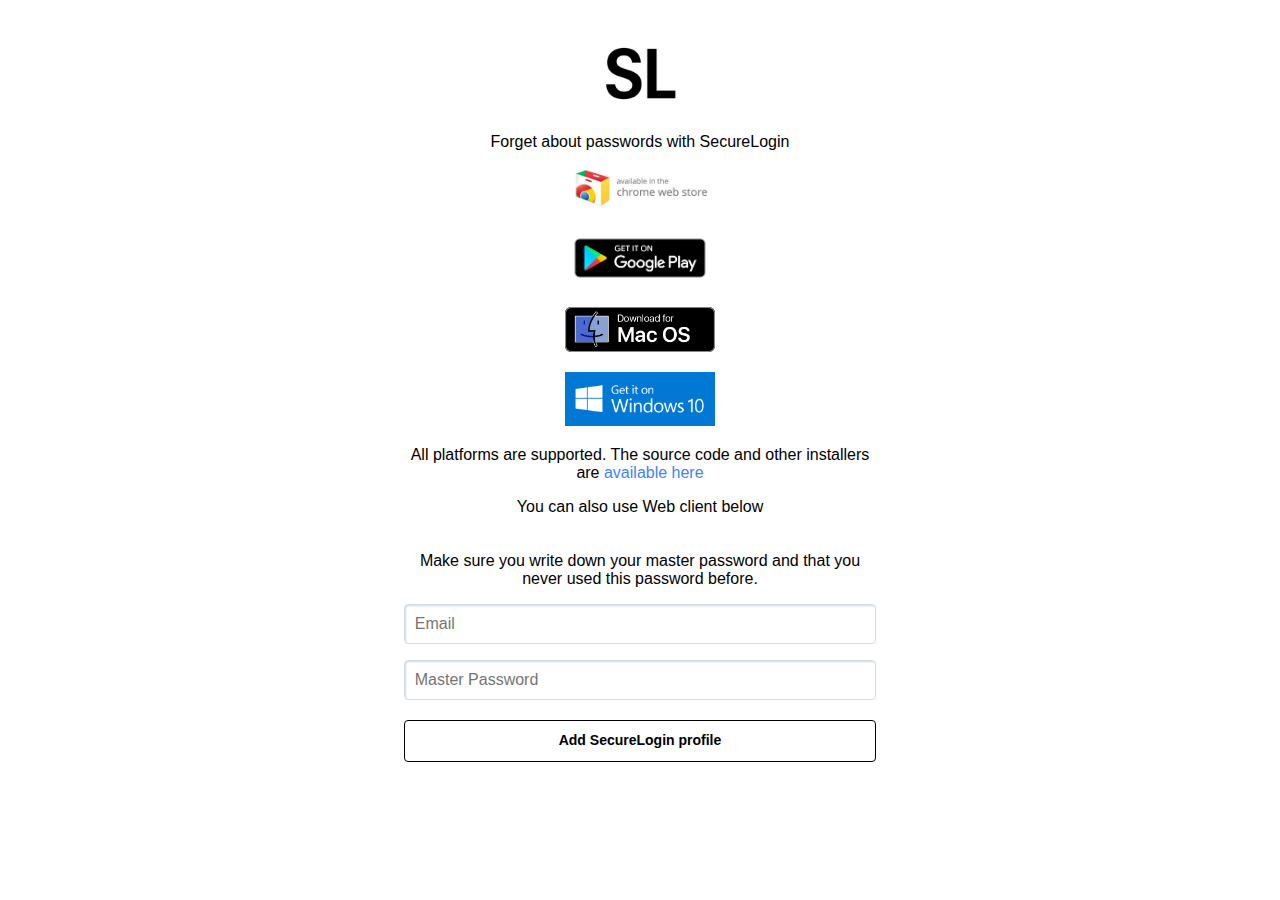
<file: index.html>
<!DOCTYPE html>
<html lang="en">

  <head>
    <title>SecureLogin</title>
    <meta charset="utf-8">

    <meta http-equiv="Content-Security-Policy" content="default-src 'self' data: gap: https://ssl.gstatic.com 'unsafe-eval'; style-src 'self' 'unsafe-inline'; media-src *; img-src * 'self' data: content:; connect-src *;">

    <meta property="og:title" content="SecureLogin" />
    <meta property="og:description" content="Decentralized Password Replacement" />
    <meta property="og:image" content="./icon-60@2x.png" />
    <link rel="apple-touch-icon" href="./icon-60@2x.png">

    <meta name="viewport" content="user-scalable=no, initial-scale=1, maximum-scale=1, minimum-scale=1, width=device-width">

    <meta name="format-detection" content="telephone=no">
    <meta name="msapplication-tap-highlight" content="no">

    <link rel="stylesheet" href="./css/layout.css">
  </head>

  <body>
    <div class="container">

      <!-- Password Generation Screen -->
      <div class="generation screen splash h">
        <img class="logo" src="./icon-60@2x.png">

        <div class="step1 h">
          <p>SecureLogin uses your password to generate a cryptographic key to your digital identity. This process is slow - to make your password harder to guess. Please keep this page open, it may take up to 20 seconds.</p>
          <div id="fountainG">
            <div id="fountainG_1" class="fountainG"></div>
            <div id="fountainG_2" class="fountainG"></div>
            <div id="fountainG_3" class="fountainG"></div>
            <div id="fountainG_4" class="fountainG"></div>
            <div id="fountainG_5" class="fountainG"></div>
            <div id="fountainG_6" class="fountainG"></div>
            <div id="fountainG_7" class="fountainG"></div>
            <div id="fountainG_8" class="fountainG"></div>
          </div>
        </div>

        <div class="step2 h">
          <p>3rd parties cannot compromise your accounts anymore without your master password. You entirely own your identity: SecureLogin is authentication without a middle man.</p>
          <p>Do you accept that <b>all accounts you used with SecureLogin will be lost if you forget your exact master password?</b></p>
          <a class="b accept-rules slbutton">Accept</a>
        </div>

        <div class="step3 h">
          <p>Here is a list of websites and apps that currently support SecureLogin. Ask admins of websites you like to add SecureLogin if you hate passwords just like we do.</p>
        </div>
      </div>

      <!-- Change Screen -->
      <div class="change screen h">

        <div class="settings-control-group">
          <label class="settings-control-label">New password:</label>
          <input class="settings-control-input newpw">
          <br>

          <small>We prefilled it with websites you visited on this device. Make sure you didn't miss anything! You can also add most popular websites.</small>

          <textarea class="settings-control-input changefor" style="height:150px"></textarea>

          <table id="changestatus">
            
          </table>


        </div>

        <button class="b changeconfirm" style="background-color: red">Change Profile</button>
      </div>


      <!-- Authentication Screen -->
      <div class="app-auth-screen auth screen h">
        <div class="app">
          <h2 class="app-name"></h2>
        </div>

        <div class="settings-control-group">
          <label class="settings-control-label">Using profile:</label>
          <select class="settings-control-input profilelist currentlist"></select>
        </div>

        <div class="auth-data h"></div>
        <button class="b approve green">Login</button>
      </div>


      <!-- App List/Download Screen -->
      <div class="app-list-screen list screen h">
        <div class="splash add-margin">
          <img class="logo loaddev" src="./icon-60@2x.png">

          <div class="in-web">
            <p>Forget about passwords with SecureLogin</p>
            
            <p><a class="native" href="https://chrome.google.com/webstore/detail/securelogin/abpigncghjblhknbbannlhmgjpjpbajj" ><img src="img/chrometransparent.png" class="store"></a></p>

            <p><a class="native" href="https://play.google.com/store/apps/details?id=pw.securelogin" ><img src="img/googleplay.png" class="store"></a></p>

            <!--Thanks to Safari, iOS app is too hard to use
            <p><a class="native" href="https://itunes.apple.com/us/app/securelogin/id1236532215?ls=1&mt=8"><img src="img/appstore.svg" class="store"></a></p>
            -->

            <p><a href="/apps/SecureLogin-1.0.0.dmg" class="native"><img style="background:black;width:200px;border-radius:6px;" class="store" src="img/macos_badge.png">
            </a></p>

            <p><a class="native"  href="/apps/SecureLogin Setup 1.0.0.exe"><img src="img/windowsstore.png" class="store"></a></p>
         
            <p>All platforms are supported. The source code and other installers are <a href="https://github.com/sakurity/securelogin">available here</a></p>

            <p>You can also use Web client below</p>

          </div>

          <div class="settings-control-group main-form h">
            <p>Legacy Password Generator</p>
            <p style="font-size:14px">Here you can generate a password for websites that <b>don't support SecureLogin yet</b> and still rely on insecure legacy passwords</p>
            <p><input type="text" class="settings-control-input managerprovider" placeholder="Website or app name e.g. 'twitter' "></p>
            <p><input type="text" class="settings-control-input managerpassword copyable" placeholder="Click to copy the generated password"></p>
            <p class="h copymessage">Copied!</p>
            <p><a href="https://sakurity.com/securelogin">Who supports SecureLogin now?</a></p>
            <p style="font-size:14px">Follow the link to see up-to-date list of websites and apps implementing SecureLogin Protocol. Ask admin of your favorite website to support it too, it's really easy!</p>
            <label class="settings-control-label">Default profile:</label>
            <select class="settings-control-input profilelist defaultlist"></select>
            <a class="b red slbutton logoutprofile">Log out of this profile</a>

            <a class="b slbutton changeprofile">Change Password</a>
          </div>

          <div class="settings-control-group login-form">
            <p>Make sure you write down your master password and that you never used this password before.</p>
            <p><input required=true type="email" id="login" class="settings-control-input" placeholder="Email"></p>
            <input required=true type="password" id="password" class="settings-control-input" placeholder="Master Password">
            <a class="b real-sign-in slbutton">Add SecureLogin profile</a>
          </div>

          <div class="settings-control-group dev h" style="font-size:14px">
            <p>Profiles dump</p>
            <input id="secretkey" class="settings-control-input">
            <p>Bitcoin</p>
            <input id="btc" class="settings-control-input">
            <p>Mnemonic (use to import seeds)</p>
            <input id="mnemonic" class="settings-control-input">
            <p>Bitcoin Testnet</p>
            <input id="btctest" class="settings-control-input">
            <p>Litecoin</p>
            <input id="ltc" class="settings-control-input">
            <p>Ethereum</p>
            <input id="eth" class="settings-control-input">
            <p>Ripple</p>
            <input id="xrp" class="settings-control-input">
            <p>NEM</p>
            <input id="xem" class="settings-control-input">
          </div>
        </div>
      </div>

    </div>

    <div class="ios h"></div>

    <img class="h" id="ping">

    <script type="text/javascript" src="cordova.js"></script>
    <script type="text/javascript" src="js/scrypt.js"></script>
    <script type="text/javascript" src="js/main.js"></script>
  </body>

</html>
</file>
<file: css/layout.css>
.ios {
    border: 3px solid red;
    -webkit-border-radius: 300px;
    height: 100px;
    width: 100px;
    position: absolute;
    left:-50px;
    top:-50px;
    -webkit-animation: pulsate 1s ease-out;
    -webkit-animation-iteration-count: infinite; 
    opacity: 0.0
}
@-webkit-keyframes pulsate {
    0% {-webkit-transform: scale(0.1, 0.1); opacity: 0.0;}
    50% {opacity: 1.0;}
    100% {-webkit-transform: scale(1.2, 1.2); opacity: 0.0;}
}



.copymessage{
  padding: 10px;
  background: yellow;
  border-radius: 10px;
  min-width: 300px;
}

/*
.loading, .login {
  height: calc(100% - 110px);
  padding: 0;
}


.login {
  height: auto; }
  .login .please-sign-in {
    display: block;
    margin: 15px auto;
    color: #7C8185;
    font-size: 16px;
    text-align: center; }
  .login .login-form {
    background-color: #FFFFFF;
    box-shadow: inset 0px -1px 0px 0px #DEE7ED, inset 0px 1px 0px 0px #DEE7ED;
    left: 0;
    margin-top: 5px;
    width: 100%;
    padding: 15px 15px;
    box-sizing: border-box; }
    @media screen and (min-width: 480px) {
      .login .login-form {
        box-shadow: none;
        border: 1px solid #DEE7ED;
        border-radius: 4px; } }
    .login .login-form .settings-control-input {
      margin: 0 0 10px 0; }
    .login .login-form .btn.b {
      margin: 20px 0 0 0;
      display: block;
      width: 100%;
      font-size: 14px;
      font-weight: 600;
      line-height: 0.7;
      padding: 15px 0;
      background: #4895D3;
      border-radius: 4px;
      font-weight: 600;
      text-align: center; }


*/
.store{
  max-width: 150px;
  min-width: 150px;
  position: relative;
  text-align: center;

}

a, a:visited {
    color: #4184F3;
    text-decoration: none;
}

.b {
  border:none ;
  color: #FFFFFF;
  margin: 20px 0 0 0;
  display: block;
  width: 100%;
  font-size: 14px;
  font-weight: 600;
  line-height: 0.7;
  padding: 15px 0;
  background: #4895D3;
  border-radius: 4px;
  font-weight: 600;
  text-align: center; 
  box-sizing: border-box;
  cursor: pointer;

}

.splash .logo {
  margin: 3vh auto 0;
  position: relative;
  display: block;
  height: 90px;
  width: 90px; }
.splash .text {
  display: block;
  margin: 1px auto; }
  
  .splash p {
    position: relative;
    text-align: center;
    /*margin: 10px;*/
  }

.splash .progress {
  position: absolute;
  bottom: 48px;
  left: 50%;
  color: #9B9FA2;
  font-size: 15px;
  font-weight: 400;
  transform: translate(-50%, 0);
  -webkit-transform: translate(-50%, 0);
  -ms-transform: translate(-50%, 0); }


@media screen and (min-width: 480px) {
  .apps-list {
    max-width: 480px; } }

.apps-list {
  background-color: #FFFFFF;
  box-shadow: inset 0px -1px 0px 0px #DEE7ED, inset 0px 1px 0px 0px #DEE7ED; }
  @media screen and (min-width: 480px) {
    .apps-list {
      box-shadow: none;
      border: 1px solid #DEE7ED;
      border-radius: 4px; } }
  .apps-list a {
    display: block;
    /*padding-bottom: 3px;*/
    clear: both; }

    .apps-list a:after {
      content: " ";
      display: block;
      position: relative;
      float: right;
      margin: -7.5px 0 0;
      width: calc(100% - 97.5px);
      border-bottom: 1px solid #DEE7ED; }
      @media screen and (min-width: 480px) {
        .apps-list a:after {
          margin: -5px 0 0;
          width: calc(100% - 120px); } }
    .apps-list a:last-child:after {
      border: none; }
      
  .apps-list .app {
    margin-bottom: 15px; }
    .apps-list .app .app-icon {
      max-height: 90px;
      max-width: 90px;
      margin-right: 5px;
      float: left;
      border: none; }
      @media screen and (min-width: 480px) {
        .apps-list .app .app-icon {
          max-height: 90px;
          max-width: 90px;
          margin-right: 30px; } }
      .apps-list .app .app-icon > img {
        display: block;
        margin: 15px;
        max-height: 60px;
        max-width: 60px;
        border: none;
        border-radius: 4px; }
        @media screen and (min-width: 480px) {
          .apps-list .app .app-icon > img {
            margin: 10px;
            max-height: 90px;
            max-width: 90px; } }
    .apps-list .app .app-name, .apps-list .app .app-name > h2 {
      /*color: #4895D3;*/
      font-size: 36px;
      font-weight: 600;
      /*padding: 15px 0 3.75px;*/ 
    }
      .apps-list .app .app-name > h2, .apps-list .app .app-name > h2 > h2 {
        padding: 0; }
      @media screen and (min-width: 480px) {
        .apps-list .app .app-name, .apps-list .app .app-name > h2 {
          padding: 22.5px 0 3.75px; } }
    .apps-list .app .app-description {
      color: #9B9FA2;
      font-size: 14px;
      font-weight: 400;
      line-height: 2;
      margin: 0; }
    .apps-list .app:last-of-type .app-description:after {
      border: none; }
  .apps-list:last-child {
    margin-bottom: 0; }


.settings-control-group {
  padding: 3.75px;
  margin-bottom: 22.5px; }
  .settings-control-group .settings-control-label {
    display: block;
    color: #9B9FA2;
    font-size: 14px;
    margin-bottom: 7.5px; }
  .settings-control-group .settings-control-input {
    display: block;
    width: 100%;
    height: 40px;
    color: #474A4D;
    font-size: 16px;
    padding: 7.5px 10px;
    box-sizing: border-box;
    border: 1px solid #CFDCE6;
    border-radius: 4px; }
    .settings-control-group .settings-control-input.large {
      height: 60px;
      font-size: 32px;
      font-weight: 400;
      text-align: center;
      border: none;
      box-shadow: none; }

  .settings-control-group input.settings-control-input {
    box-shadow: inset 1px 1px 2px 0px #CFDCE6; }

  .settings-control-group .btn {
    display: block;
    background-color: #4895D3;
    background: none;
    border: none;
    border-radius: 4px;
    color: #FFFFFF;
    font-size: 16px;
    font-weight: 200;
    width: 100%;
    text-align: left;
    padding: 0; }
    label .settings-control-group .btn {
      margin: 0; }
  .settings-control-group .checkbox-right {
    -webkit-appearance: none;
    -moz-appearance: none;
    appearance: none;
    position: absolute;
    right: 80px;
    height: 20px;
    width: 20px;
    background: #FFFFFF;
    border-radius: 4px;
    vertical-align: center;
    transform: translate(0, 2px);
    -webkit-transform: translate(0, 2px);
    -ms-transform: translate(0, 2px); }
    .settings-control-group .checkbox-right:checked {
      background: #FFFFFF url("../img/icon_checkmark.svg") center center no-repeat; }






  @media screen and (min-width: 480px) {
    .container {
      max-width: 480px;
      margin: 0 auto; } }


body {
  max-height: 100%;
  min-width: 300px;
  background: #fff;
  cursor: auto;
  font-family: "Roboto",Arial,Helvetica,sans-serif;
  font-size: 1em;
  font-style: normal;
  font-weight: 300;
  /*line-height: 1.444;*/
  overflow-wrap: break-word;
  word-wrap: break-word;
}


.slbutton{
  background-color:#fff;
  color:#000;

  padding: 15px 0;
  
  border: 1px solid #000;
  border-radius: 4px;
  text-decoration: none;

  font-family: "Roboto",Arial,Helvetica,sans-serif;
  font-size: 14px;
  font-weight: bold;
  cursor: pointer;

  position: relative;
  display: inline-block;
}

.loading-screen, .login-screen {
  height: calc(100% - 110px);
  padding: 0;
  z-index: 100;
}



@media screen and (min-width: 480px) {
  .apps-list-screen {
    max-width: 480px; } }

.apps-list {
  background-color: #FFFFFF;
  box-shadow: inset 0px -1px 0px 0px #DEE7ED, inset 0px 1px 0px 0px #DEE7ED; }
  @media screen and (min-width: 480px) {
    .apps-list {
      box-shadow: none;
      border: 1px solid #DEE7ED;
      border-radius: 4px; } }
  .apps-list a {
    display: block;
    padding-bottom: 3px;
    clear: both; }

    .apps-list a:after {
      content: " ";
      display: block;
      position: relative;
      float: right;
      margin: -7.5px 0 0;
      width: calc(100% - 97.5px);
      border-bottom: 1px solid #DEE7ED; }
      @media screen and (min-width: 480px) {
        .apps-list a:after {
          margin: -5px 0 0;
          width: calc(100% - 120px); } }
    .apps-list a:last-child:after {
      border: none; }
      @media screen and (min-width: 480px) {
        .apps-list a:last-child:after {
          border-bottom: 1px solid #DEE7ED; } }
  .apps-list .app {
    margin-bottom: 15px; }
    .apps-list .app .app-icon {
      height: 90px;
      width: 90px;
      margin-right: 5px;
      float: left;
      border: none; }
      @media screen and (min-width: 480px) {
        .apps-list .app .app-icon {
          height: 90px;
          width: 90px;
          margin-right: 30px; } }
      .apps-list .app .app-icon > img {
        display: block;
        margin: 15px;
        height: 60px;
        width: 60px;
        border: none;
        border-radius: 4px; }
        @media screen and (min-width: 480px) {
          .apps-list .app .app-icon > img {
            margin: 10px;
            height: 90px;
            width: 90px; } }
    .apps-list .app .app-name, .apps-list .app .app-name > h2 {
      /*color: #4895D3;*/
      font-size: 20px;
      font-weight: 600;
      line-height: 1.4;
      padding: 15px 0 3.75px; }
      .apps-list .app .app-name > h2, .apps-list .app .app-name > h2 > h2 {
        padding: 0; }
      @media screen and (min-width: 480px) {
        .apps-list .app .app-name, .apps-list .app .app-name > h2 {
          padding: 22.5px 0 3.75px; } }
    .apps-list .app .app-description {
      color: #9B9FA2;
      font-size: 14px;
      font-weight: 400;
      line-height: 2;
      margin: 0; }
    .apps-list .app:last-of-type .app-description:after {
      border: none; }
  .apps-list:last-child {
    margin-bottom: 0; }



  .app-auth-screen:after {
    content: "";
    display: block; }
  .app-auth-screen .app {
    display: block;
    padding: 18px;
    border-bottom: 1px solid #DEE7ED; }
    @media screen and (min-width: 480px) {
      .app-auth-screen .app {
        border-bottom: none; } }
  .app-auth-screen .app-logo {
    height: 60px;
    width: 60px;
    display: block;
    margin: 0 auto 15px; }
    @media screen and (min-width: 480px) {
      .app-auth-screen .app-logo {
        height: 90px;
        width: 90px; } }
  .app-auth-screen .app-name, .app-auth-screen .apps-list .app .app-name > h2, .apps-list .app .app-auth-screen .app-name > h2 {
    display: block;
    text-align: center;
    font-size: 30px;
    font-weight: 600;
    margin: 0 auto 7.5px; }
  .app-auth-screen .app-description {
    text-align: center;
    font-size: 14px;
    font-weight: 400;
    /*color: #7C8185;*/ }
  .app-auth-screen .app-settings {
    padding: 15px 15px;
    box-sizing: border-box;
    background-color: #FFFFFF; }
    @media screen and (min-width: 480px) {
      .app-auth-screen .app-settings {
        border: 1px solid #DEE7ED;
        border-radius: 4px;
        border-bottom-left-radius: 0;
        border-bottom-right-radius: 0;
        padding-bottom: 15px; } }







.qr{
  max-width:300px; 
  margin: auto;
  display: block
}


.area{
  margin:5px;
  padding:5px;
}
.box {
  float: left;
  width: 200px;
  height: 100px;
  margin: 1em;
}
.after-box {
  clear: left;
}

.h{
  display:none;
}

.green{
  background-color: #48D363
}

/*
.request-form .input {
    display: block;
    height: 50px;
    width: 100%;
    box-sizing: border-box;
    -moz-box-sizing: border-box;
    -webkit-box-sizing: border-box;
    padding: 0 15px;
    background: none;
    line-height: 55px;
    border: 2px #fff solid;
    font: 400 21px/24px Circe_light, Verdana, sans-serif;
    color: #fff;
}
*/




















#fountainG{
  position:relative;
  width:234px;
  height:28px;
  margin:auto;
}

.fountainG{
  position:absolute;
  top:0;
  background-color:rgb(0,0,0);
  width:28px;
  height:28px;
  animation-name:bounce_fountainG;
    -o-animation-name:bounce_fountainG;
    -ms-animation-name:bounce_fountainG;
    -webkit-animation-name:bounce_fountainG;
    -moz-animation-name:bounce_fountainG;
  animation-duration:1.105s;
    -o-animation-duration:1.105s;
    -ms-animation-duration:1.105s;
    -webkit-animation-duration:1.105s;
    -moz-animation-duration:1.105s;
  animation-iteration-count:infinite;
    -o-animation-iteration-count:infinite;
    -ms-animation-iteration-count:infinite;
    -webkit-animation-iteration-count:infinite;
    -moz-animation-iteration-count:infinite;
  animation-direction:normal;
    -o-animation-direction:normal;
    -ms-animation-direction:normal;
    -webkit-animation-direction:normal;
    -moz-animation-direction:normal;
  transform:scale(.3);
    -o-transform:scale(.3);
    -ms-transform:scale(.3);
    -webkit-transform:scale(.3);
    -moz-transform:scale(.3);
  border-radius:19px;
    -o-border-radius:19px;
    -ms-border-radius:19px;
    -webkit-border-radius:19px;
    -moz-border-radius:19px;
}

#fountainG_1{
  left:0;
  animation-delay:0.446s;
    -o-animation-delay:0.446s;
    -ms-animation-delay:0.446s;
    -webkit-animation-delay:0.446s;
    -moz-animation-delay:0.446s;
}

#fountainG_2{
  left:29px;
  animation-delay:0.5525s;
    -o-animation-delay:0.5525s;
    -ms-animation-delay:0.5525s;
    -webkit-animation-delay:0.5525s;
    -moz-animation-delay:0.5525s;
}

#fountainG_3{
  left:58px;
  animation-delay:0.659s;
    -o-animation-delay:0.659s;
    -ms-animation-delay:0.659s;
    -webkit-animation-delay:0.659s;
    -moz-animation-delay:0.659s;
}

#fountainG_4{
  left:88px;
  animation-delay:0.7755s;
    -o-animation-delay:0.7755s;
    -ms-animation-delay:0.7755s;
    -webkit-animation-delay:0.7755s;
    -moz-animation-delay:0.7755s;
}

#fountainG_5{
  left:117px;
  animation-delay:0.882s;
    -o-animation-delay:0.882s;
    -ms-animation-delay:0.882s;
    -webkit-animation-delay:0.882s;
    -moz-animation-delay:0.882s;
}

#fountainG_6{
  left:146px;
  animation-delay:0.9985s;
    -o-animation-delay:0.9985s;
    -ms-animation-delay:0.9985s;
    -webkit-animation-delay:0.9985s;
    -moz-animation-delay:0.9985s;
}

#fountainG_7{
  left:175px;
  animation-delay:1.105s;
    -o-animation-delay:1.105s;
    -ms-animation-delay:1.105s;
    -webkit-animation-delay:1.105s;
    -moz-animation-delay:1.105s;
}

#fountainG_8{
  left:205px;
  animation-delay:1.2115s;
    -o-animation-delay:1.2115s;
    -ms-animation-delay:1.2115s;
    -webkit-animation-delay:1.2115s;
    -moz-animation-delay:1.2115s;
}



@keyframes bounce_fountainG{
  0%{
  transform:scale(1);
    background-color:rgb(0,0,0);
  }

  100%{
  transform:scale(.3);
    background-color:rgb(255,255,255);
  }
}

@-o-keyframes bounce_fountainG{
  0%{
  -o-transform:scale(1);
    background-color:rgb(0,0,0);
  }

  100%{
  -o-transform:scale(.3);
    background-color:rgb(255,255,255);
  }
}

@-ms-keyframes bounce_fountainG{
  0%{
  -ms-transform:scale(1);
    background-color:rgb(0,0,0);
  }

  100%{
  -ms-transform:scale(.3);
    background-color:rgb(255,255,255);
  }
}

@-webkit-keyframes bounce_fountainG{
  0%{
  -webkit-transform:scale(1);
    background-color:rgb(0,0,0);
  }

  100%{
  -webkit-transform:scale(.3);
    background-color:rgb(255,255,255);
  }
}

@-moz-keyframes bounce_fountainG{
  0%{
  -moz-transform:scale(1);
    background-color:rgb(0,0,0);
  }

  100%{
  -moz-transform:scale(.3);
    background-color:rgb(255,255,255);
  }
}
</file>
